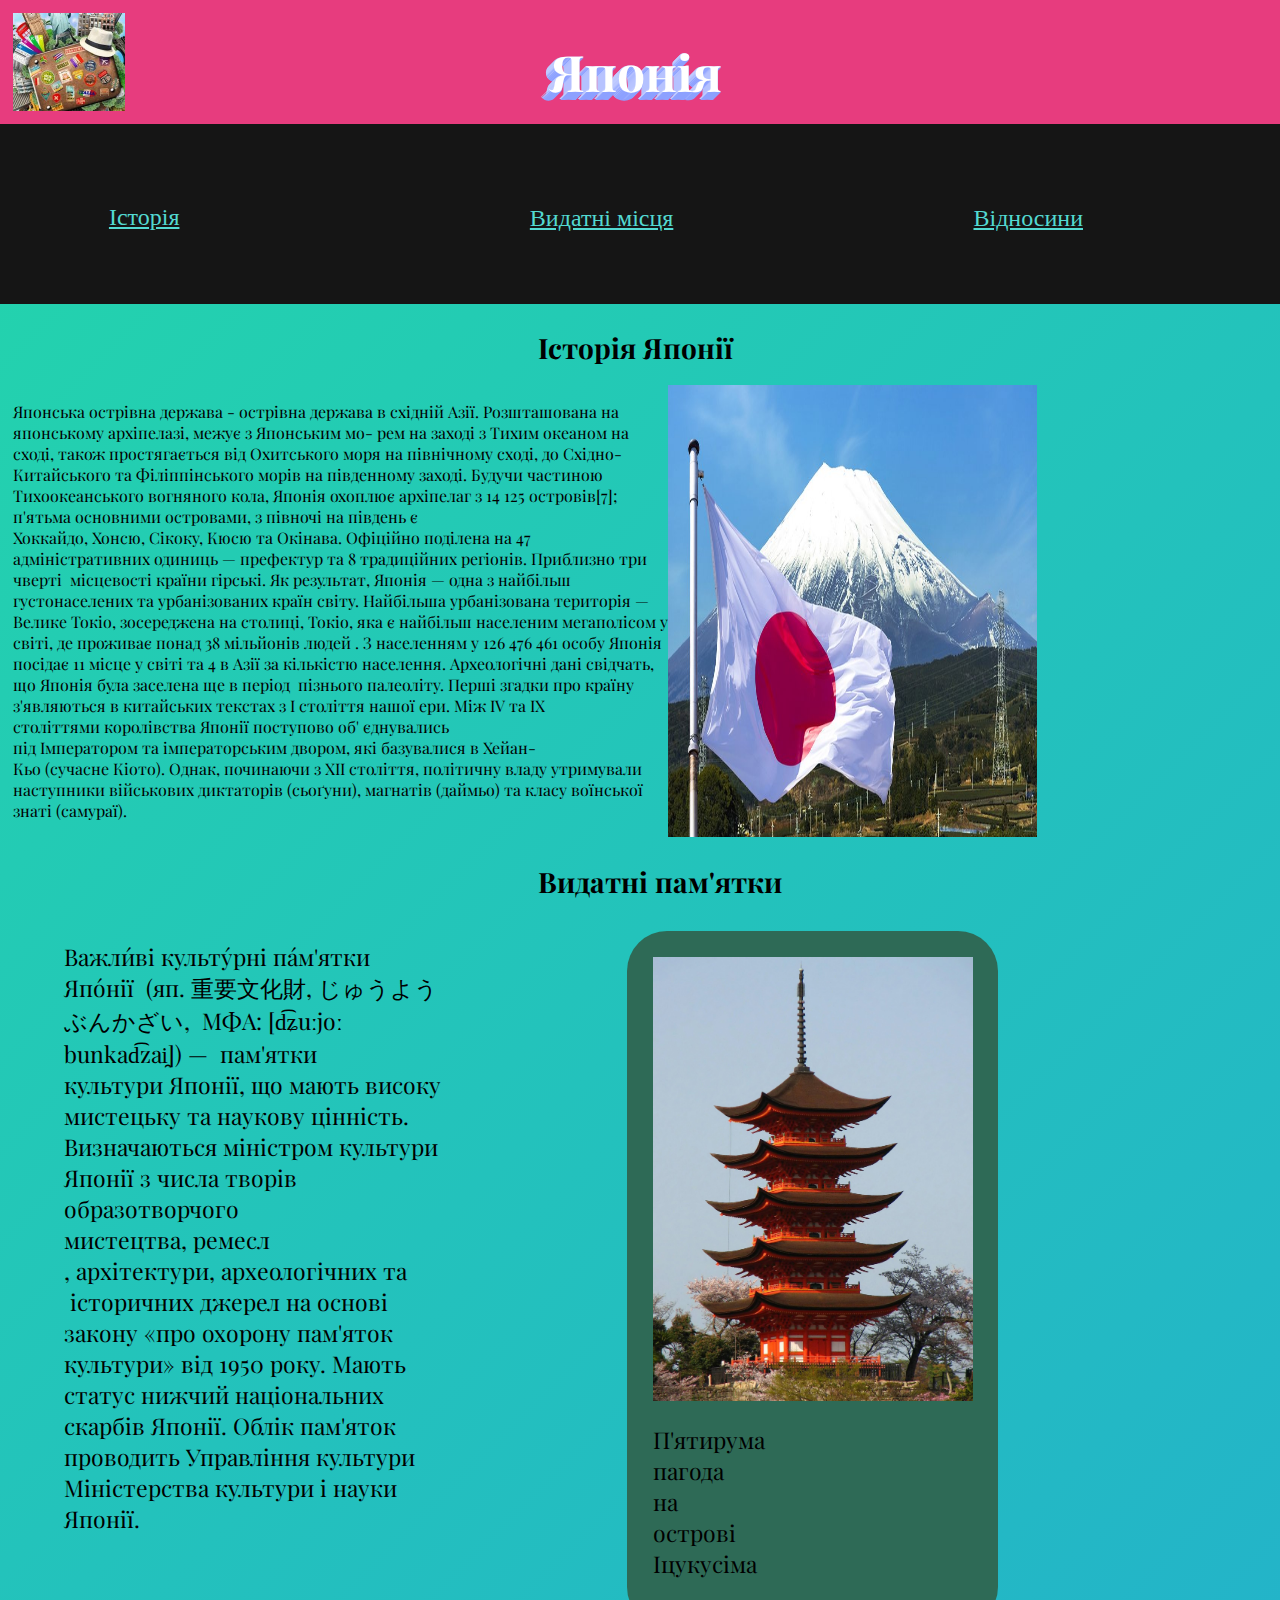
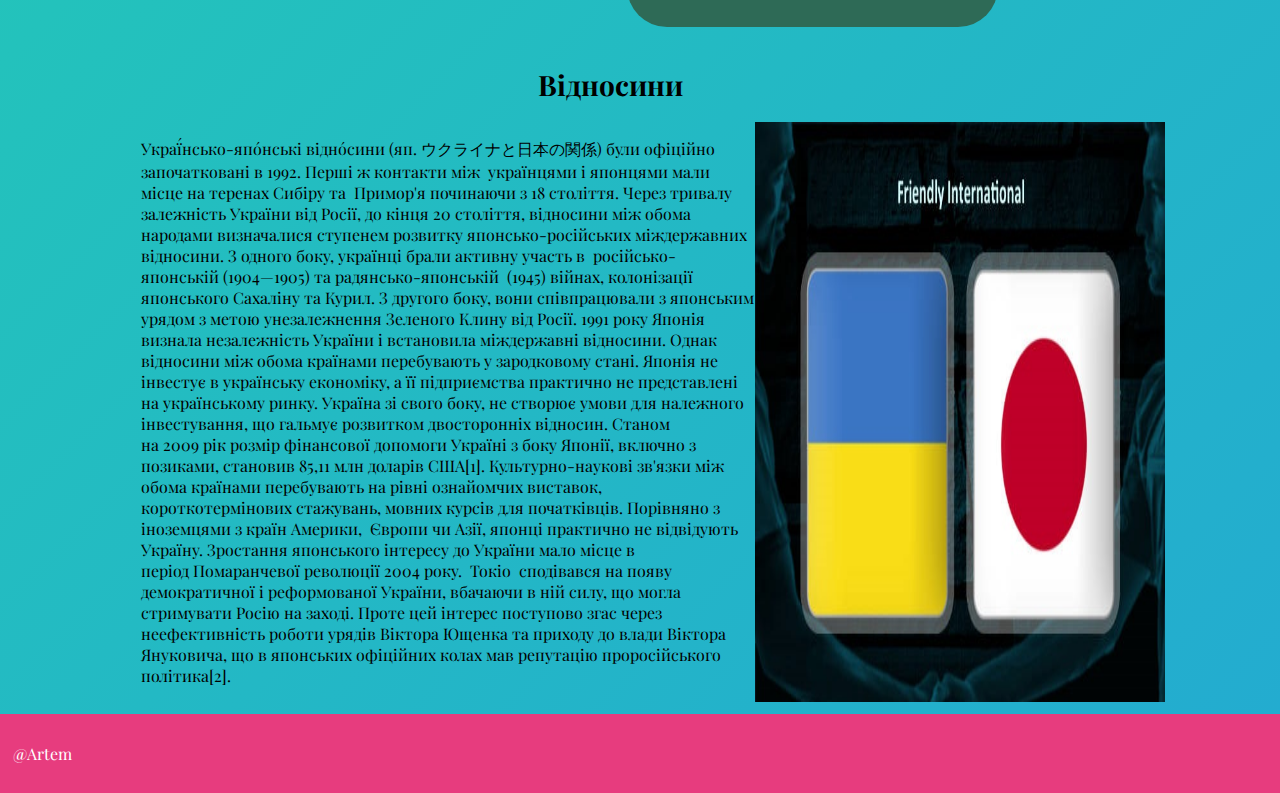
<file: index.html>
<html>
    <head>
        <link rel="preconnect" href="https://fonts.googleapis.com">
        <link rel="preconnect" href="https://fonts.gstatic.com" crossorigin>
        <link href="https://fonts.googleapis.com/css2?family=Playfair+Display:ital,wght@0,400..900;1,400..900&display=swap" rel="stylesheet">
        <title>Японія</title>
        <link rel="stylesheet" href="style.css">
        <link rel="icon" href="1jpj.gif">
    </head>
    <body>
        <header>
            <img src="2jpj.png">
            <h1>Японія</h1>
        </header>
        <nav>
            <div class="background-one">
                <div class="link-container">
                    <a class="link-one" href="history.html">Історія</a>
                </div>
              </div>
              <div class="background-two link-container">
                <a class="link-one" href="famousplace.html">Видатні місця</a>
              </div>
              <div class="background-three link-container">
                <a class="link-one" href="relation.html" class="relation">Відносини</a>
              </div>

        </nav>
        <main>
        <h1>Історія Японії</h1>
            <div>
            <p>Японська острівна держава - острівна держава в східній Азії. Розшташована на японському архіпелазі,
                 межує з Японським мо- рем на заході з Тихим океаном на сході, також простягається від Охитського моря
                  на північному сході, до Східно-Китайського та Філіппінського морів на південному заході. Будучи 
                  частиною Тихоокеанського вогняного кола, Японія охоплює архіпелаг з 14 125 островів[7]; п'ятьма 
                  основними островами, з півночі на південь є Хоккайдо, Хонсю, Сікоку, Кюсю та Окінава. Офіційно 
                  поділена на 47 адміністративних одиниць — префектур та 8 традиційних регіонів. Приблизно три чверті
                   місцевості країни гірські. Як результат, Японія — одна з найбільш густонаселених та урбанізованих 
                  країн світу. Найбільша урбанізована територія —  Велике Токіо, зосереджена на столиці, Токіо, яка 
                  є найбільш населеним мегаполісом у світі, де проживає понад 38 мільйонів людей . З населенням у 
                  126 476 461 особу Японія посідає 11 місце у світі та 4 в Азії за кількістю населення. Археологічні дані 
                  свідчать, що Японія була заселена ще в період  пізнього палеоліту. Перші згадки про країну з'являються
                   в китайських текстах з I століття нашої ери. Між IV та IX століттями королівства Японії поступово об'
                   єднувались під Імператором та імператорським двором, які базувалися в Хейан-Кьо (сучасне Кіото).
                    Однак, починаючи з XII століття, політичну владу утримували наступники військових диктаторів
                     (сьоґуни), магнатів (даймьо) та класу воїнської знаті (самураї).</p>
            <img src="3jpj.jpg">
        </div>
        <h1>Видатні пам'ятки</h1>
        <div class="memorial">
            <p>Важли́ві культу́рні па́м'ятки Япо́нії  (яп. 重要文化財, じゅうようぶんかざい,  МФА: [d͡ʑuːjoː bunkad͡zai̯]) —  
                пам'ятки культури Японії, що мають високу мистецьку та наукову цінність. Визначаються міністром культури 
                Японії з числа творів  образотворчого мистецтва, ремесл , архітектури, археологічних та  історичних джерел
                 на основі закону «про охорону пам'яток культури» від 1950 року. Мають статус нижчий національних скарбів 
                 Японії. Облік пам'яток проводить Управління культури  Міністерства культури і науки Японії.</p>
               <div>  <img src="4jpj.jpj.jpg"><p>П'ятирума пагода на острові Іцукусіма</p></div>
        </div>
        <h1>Відносини</h1>
        <div class="younger">
            <p>Украї́нсько-япо́нські відно́сини (яп. ウクライナと日本の関係) були офіційно започатковані в 1992. Перші ж 
                контакти між  українцями і японцями мали місце на теренах Сибіру та  Примор'я починаючи з 18 століття. 
                Через тривалу залежність України від Росії, до кінця 20 століття, відносини між обома народами 
                визначалися ступенем розвитку японсько-російських міждержавних відносини. З одного боку, українці 
                брали активну участь в  російсько-японській (1904—1905) та радянсько-японській  (1945) війнах, 
                колонізації японського Сахаліну та Курил. З другого боку, вони співпрацювали з японським урядом 
                з метою унезалежнення Зеленого Клину від Росії. 1991 року Японія визнала незалежність України і 
                встановила міждержавні відносини. Однак відносини між обома країнами перебувають у зародковому 
                стані. Японія не  інвестує в українську економіку, а її підприємства практично не представлені 
                на українському ринку. Україна зі свого боку, не створює умови для належного інвестування, що 
                гальмує розвитком двосторонніх відносин. Станом на 2009 рік розмір фінансової допомоги Україні з 
                боку Японії, включно з позиками, становив 85,11 млн доларів США[1]. Культурно-наукові зв'язки між 
                обома країнами перебувають на рівні ознайомчих виставок, короткотермінових стажувань, мовних курсів 
                для початківців. Порівняно з іноземцями з країн Америки,  Європи чи Азії, японці практично не відвідують 
                Україну. Зростання японського інтересу до України мало місце в період Помаранчевої революції 2004 року. 
                Токіо  сподівався на появу демократичної і реформованої України, вбачаючи в ній силу, що могла стримувати 
                Росію на заході. Проте цей інтерес поступово згас через неефективність роботи урядів Віктора Ющенка та 
                приходу до влади Віктора Януковича, що в японських офіційних колах мав репутацію проросійського 
                політика[2].</p>
            <img class="rel" src="5jpj.jpg">
        </div>
        </main>
        <footer>
            <p>@Artem</p>
        </footer>
    </body>
</html>
</file>
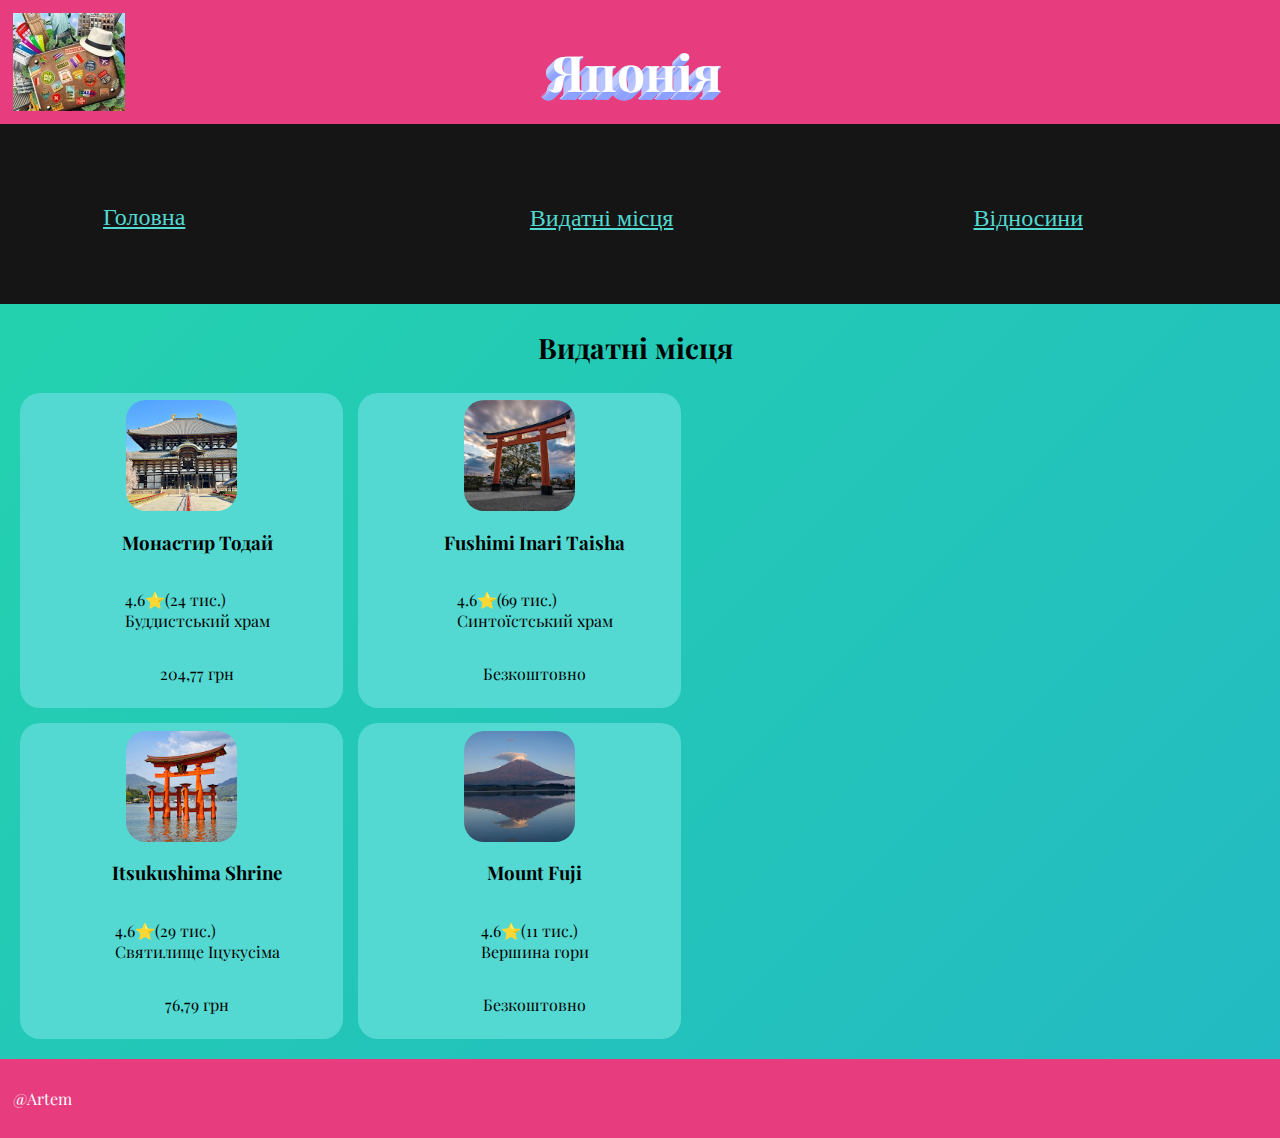
<file: famousplace.html>
<html>
    <head>
        <link rel="preconnect" href="https://fonts.googleapis.com">
        <link rel="preconnect" href="https://fonts.gstatic.com" crossorigin>
        <link href="https://fonts.googleapis.com/css2?family=Playfair+Display:ital,wght@0,400..900;1,400..900&display=swap" rel="stylesheet">
        <title>Японія</title>
        <link rel="stylesheet" href="style.css">
        <link rel="icon" href="1jpj.gif">
    </head>
    <body>
        <header>
            <img src="2jpj.png">
            <h1>Японія</h1>
        </header>
        <nav>
            <div class="background-one">
                <div class="link-container">
                    <a class="link-one" href="index.html">Головна</a>
                </div>
              </div>
              <div class="background-two link-container">
                <a class="link-one" href="history.html">Видатні місця</a>
              </div>
              <div class="background-three link-container">
                <a class="link-one" href="relation.html" class="relation">Відносини</a>
              </div>
              
        </nav>
        <main>
            <h1>Видатні місця</h1>
            <div class="main">
                <div class="picture1" id="picture1">
                    <img src="p1.jpg" alt="">
                    <h3>Монастир Тодай</h3>
                    <p class="text2" style=" background-color: none;">4.6⭐(24 тис.)<br>Буддистський храм</p>
                    <p class="text3">204,77 грн</p>
                </div>
          
                <div class="info1" id="info1">
                    <h1>Монастир Тодай</h1>
                    <div>
                    <img src="p1.2.JPG">
                    <img src="p1.3.jpg">
                    </div>
                    <p>Буддійський храм з однією з найбільших бронзових статуй Будди в Японії, побудований у середині 700-х років.</p>
                    <a href="https://uk.wikipedia.org/wiki/%D0%9C%D0%BE%D0%BD%D0%B0%D1%81%D1%82%D0%B8%D1%80_%D0%A2%D0%BE%D0%B4%D0%B0%D0%B9"><img src="p2.1.png" alt="">Більш детально читай тут</a>
                </div>
                <div class="picture2" id="picture2">
                    <img src="p2.jpg" alt="">
                    <h3>Fushimi Inari Taisha</h3>
                    <p class="text2">4.6⭐(69 тис.)<br>Синтоїстський храм</p>
                    <p class="text3">Безкоштовно</p>
                </div>
                <div class="info2" id="info2">
                    <h1>Fushimi Inari Taisha</h1>
                    <div>
                    <img src="p1.4.jpg">
                    <img src="p1.5.jfif">
                    </div>
                    <p>Название происходит от местности Фусими, названной в честь одноимённой горы и расположенной южнее средневекового Киото.</p>
                    <a href="https://ru.wikipedia.org/wiki/%D0%A4%D1%83%D1%81%D0%B8%D0%BC%D0%B8-%D0%98%D0%BD%D0%B0%D1%80%D0%B8-%D1%82%D0%B0%D0%B9%D1%81%D1%8F"><img src="p2.1.png" alt="">Більш детально читай тут</a>
                </div>
                <div class="picture3"  id="picture3">
                    <img src="p3.jpg" alt="">
                    <h3>Itsukushima Shrine</h3>
                    <p class="text2">4.6⭐(29 тис.)<br>Святилище Іцукусіма</p>
                    <p class="text3">76,79 грн</p>
                </div>
                <div class="info3" id="info3">
                    <h1>Itsukushima Shrine</h1>
                    <div>
                    <img src="p1.6.jpg">
                    <img src="p1.7.jpg">
                    </div>
                    <p>Храм Ицукусима (厳島神社, Ицукусима-дзиндзя ) — синтоистский храм на острове Ицукусима (в народе известный как Миядзима), наиболее известный своими «плавающими» тории .</p>
                    <a href="https://en.wikipedia.org/wiki/Itsukushima_Shrine"><img src="p2.1.png" alt="">Більш детально читай тут</a>
                </div>
                <div class="picture4" id="picture4">
                    <img src="p4.jpg" alt="">
                    <h3>Mount Fuji</h3>
                    <p class="text2">4.6⭐(11 тис.)<br>Вершина гори</p>
                    <p class="text3">Безкоштовно</p>
                </div>
                <div class="info4" id="info4">
                    <h1>Mount Fuji</h1>
                    <div>
                    <img src="p1.8.jfif">
                    <img src="p1.9.webp">
                    </div>
                    <p>Гора Фудзи (富士山, Фудзисан , японский: [ɸɯꜜ(d)ʑisaɴ] ⓘ )— действующийстратовулкан,расположенный 
                    наяпонскомостровеХонсю, с высотой вершины 3776,24 м (12 389 футов 3 дюйма).</p>
                    <a href="https://en.wikipedia.org/wiki/Itsukushima_Shrine"><img src="p2.1.png" alt="">Більш детально читай тут</a>
                </div>
            </div>
            
        </main>
        <footer>
            <p>@Artem</p>
        </footer>
    </body>
</html>
</file>
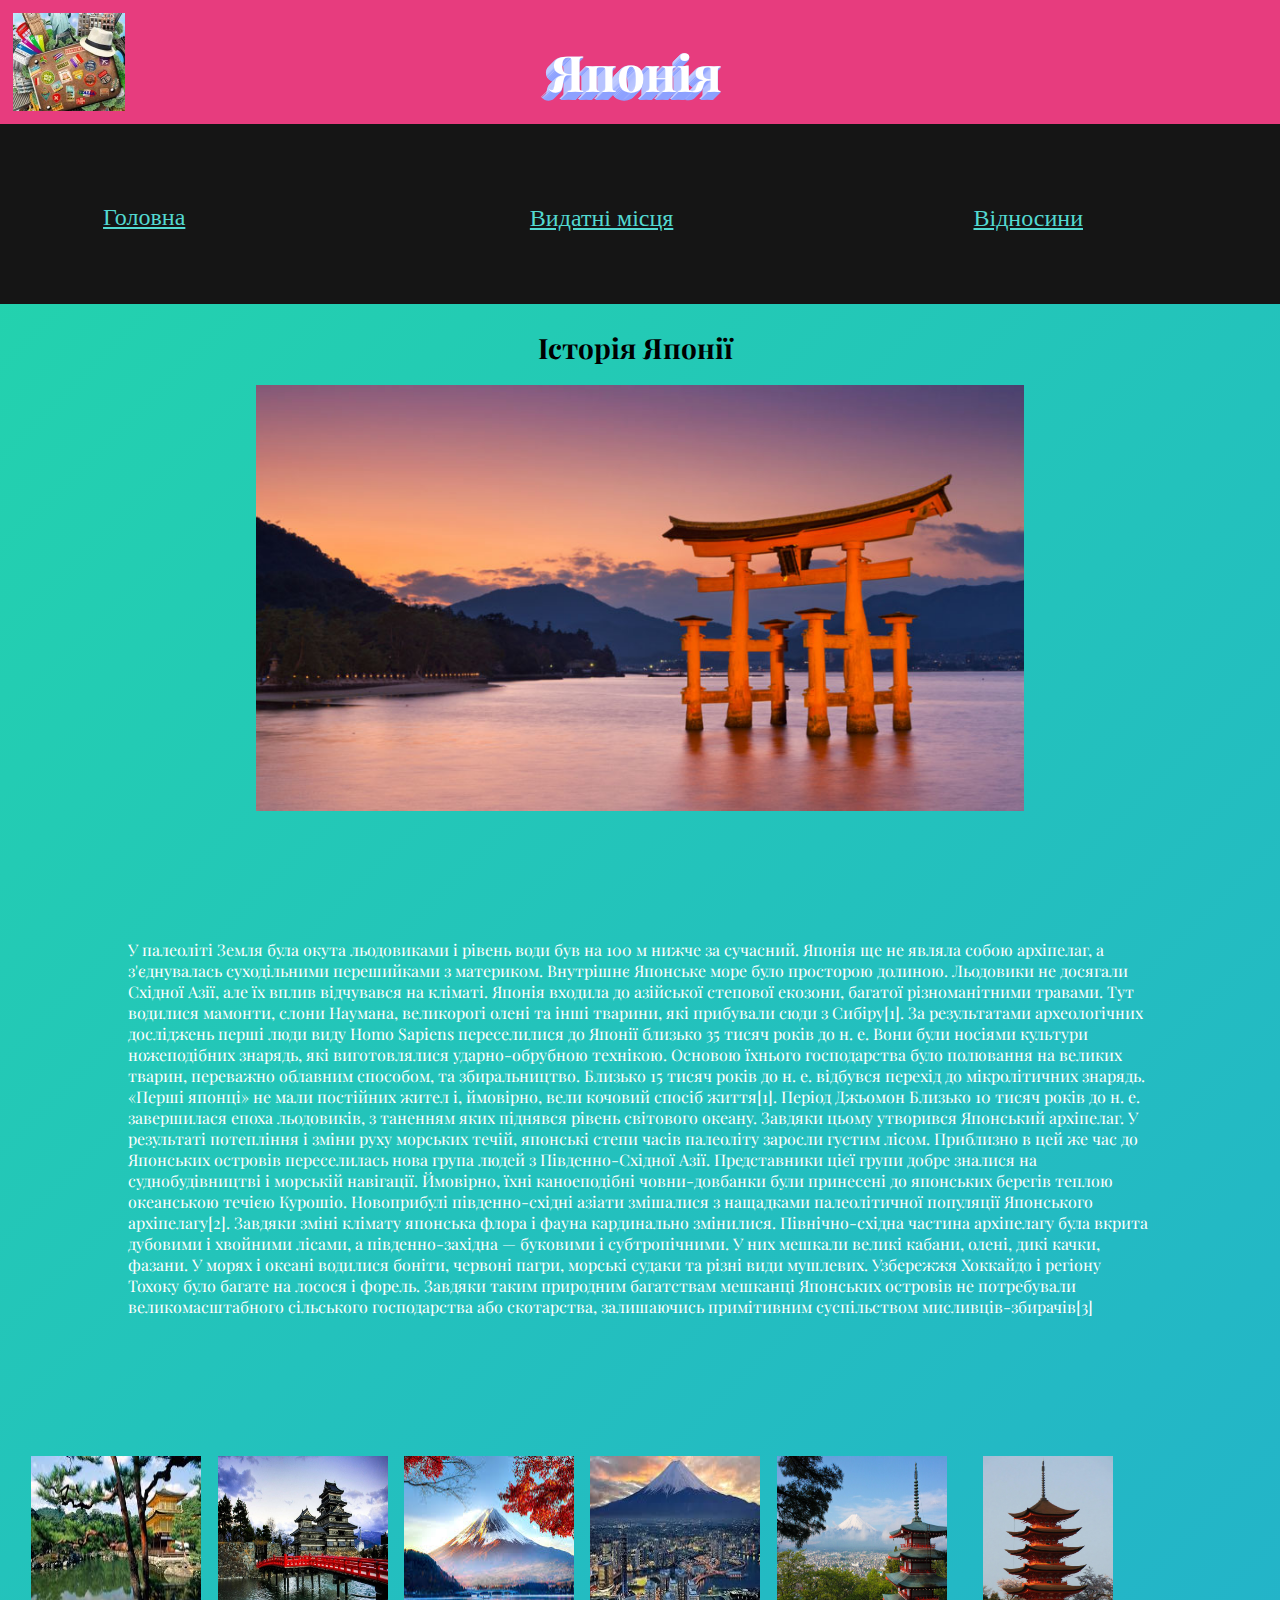
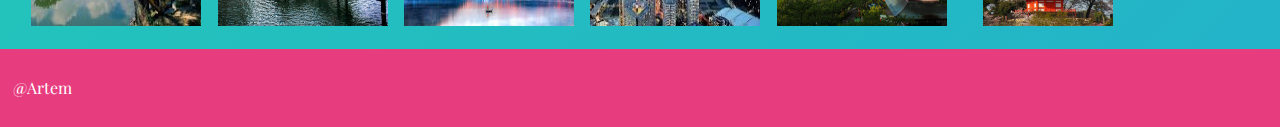
<file: history.html>
<html>
    <head>
        <link rel="preconnect" href="https://fonts.googleapis.com">
        <link rel="preconnect" href="https://fonts.gstatic.com" crossorigin>
        <link href="https://fonts.googleapis.com/css2?family=Playfair+Display:ital,wght@0,400..900;1,400..900&display=swap" rel="stylesheet">
        <title>Японія</title>
        <link rel="stylesheet" href="style.css">
        <link rel="icon" href="1jpj.gif">
    </head>
    <body>
        <header>
            <img src="2jpj.png">
            <h1>Японія</h1>
        </header>
        <nav>
            <div class="background-one">
                <div class="link-container">
                    <a class="link-one" href="index.html">Головна</a>
                </div>
              </div>
              <div class="background-two link-container">
                <a class="link-one" href="famousplace.html">Видатні місця</a>
              </div>
              <div class="background-three link-container">
                <a class="link-one" href="relation.html" class="relation">Відносини</a>
              </div>



        </nav>
        <main>
            <h1>Історія Японії</h1>
            <img  class="img-his" src="6jpj.jpg">
            
            <p class="text">У палеоліті Земля була окута льодовиками і рівень води був на 100 м нижче за сучасний. Японія ще не являла 
                собою архіпелаг, а з'єднувалась суходільними перешийками з материком. Внутрішнє Японське море було 
                просторою долиною. Льодовики не досягали Східної Азії, але їх вплив відчувався на кліматі. Японія 
                входила до азійської степової екозони, багатої різноманітними травами. Тут водилися мамонти, слони 
                Наумана, великорогі олені та інші тварини, які прибували сюди з Сибіру[1].

                За результатами археологічних досліджень перші люди виду Homo Sapiens переселилися до Японії близько 35 
                тисяч років до н. е. Вони були носіями культури ножеподібних знарядь, які виготовлялися ударно-обрубною 
                технікою. Основою їхнього господарства було полювання на великих тварин, переважно облавним способом, та 
                збиральництво. Близько 15 тисяч років до н. е. відбувся перехід до мікролітичних знарядь. «Перші японці» 
                не мали постійних жител і, ймовірно, вели кочовий спосіб життя[1].
                
                Період Джьомон
                Близько 10 тисяч років до н. е. завершилася епоха льодовиків, з таненням яких піднявся рівень світового
                 океану. Завдяки цьому утворився Японський архіпелаг. У результаті потепління і зміни руху морських течій,
                  японські степи часів палеоліту заросли густим лісом. Приблизно в цей же час до Японських островів 
                  переселилась нова група людей з Південно-Східної Азії. Представники цієї групи добре зналися на 
                  суднобудівництві і морській навігації. Ймовірно, їхні каноеподібні човни-довбанки були принесені
                   до японських берегів теплою океанською течією Курошіо. Новоприбулі південно-східні азіати змішалися 
                   з нащадками палеолітичної популяції Японського архіпелагу[2].
                
                Завдяки зміні клімату японська флора і фауна кардинально змінилися. Північно-східна частина архіпелагу 
                була вкрита дубовими і хвойними лісами, а південно-західна — буковими і субтропічними. У них мешкали 
                великі кабани, олені, дикі качки, фазани. У морях і океані водилися боніти, червоні пагри, морські 
                судаки та різні види мушлевих. Узбережжя Хоккайдо і регіону Тохоку було багате на лосося і форель.
                 Завдяки таким природним багатствам мешканці Японських островів не потребували великомасштабного 
                 сільського господарства або скотарства, залишаючись примітивним суспільством мисливців-збирачів[3]</p>
                 <div class="brand-parent">
                    
                    <div class='brands brands-carousel' id="brands-carousel2">
                        <div class='slide-content'>
                            <img src="images (1).jfif" alt="">
                        </div>
                        <div class='slide-content'>
                            <img src="7jpj.jpg" alt="">
                        </div>
                        <div class='slide-content'>
                            <img src="images (2).jfif" alt="">
                        </div>
                        <div class='slide-content'>
                            <img src="images.jfif" alt="">
                        </div>
                        <div class='slide-content'>
                            <img src="Japonia-zwiedzanie-Japonii-luksusowe-wycieczki-do-Japonii-co-warto-zwiedzic-w-Japonii-ekskluzywne-wakacje-w-Japonii-1-scaled-1-1536x1024.jpg" alt="">
                        </div>
                        <div class='slide-content'>
                            <img src="4jpj.jpj.jpg" alt="">
                        </div>            
                    </div>
                </div>
        </main>
        <footer>
            <p>@Artem</p>
        </footer>
    </body>
</html>
</file>
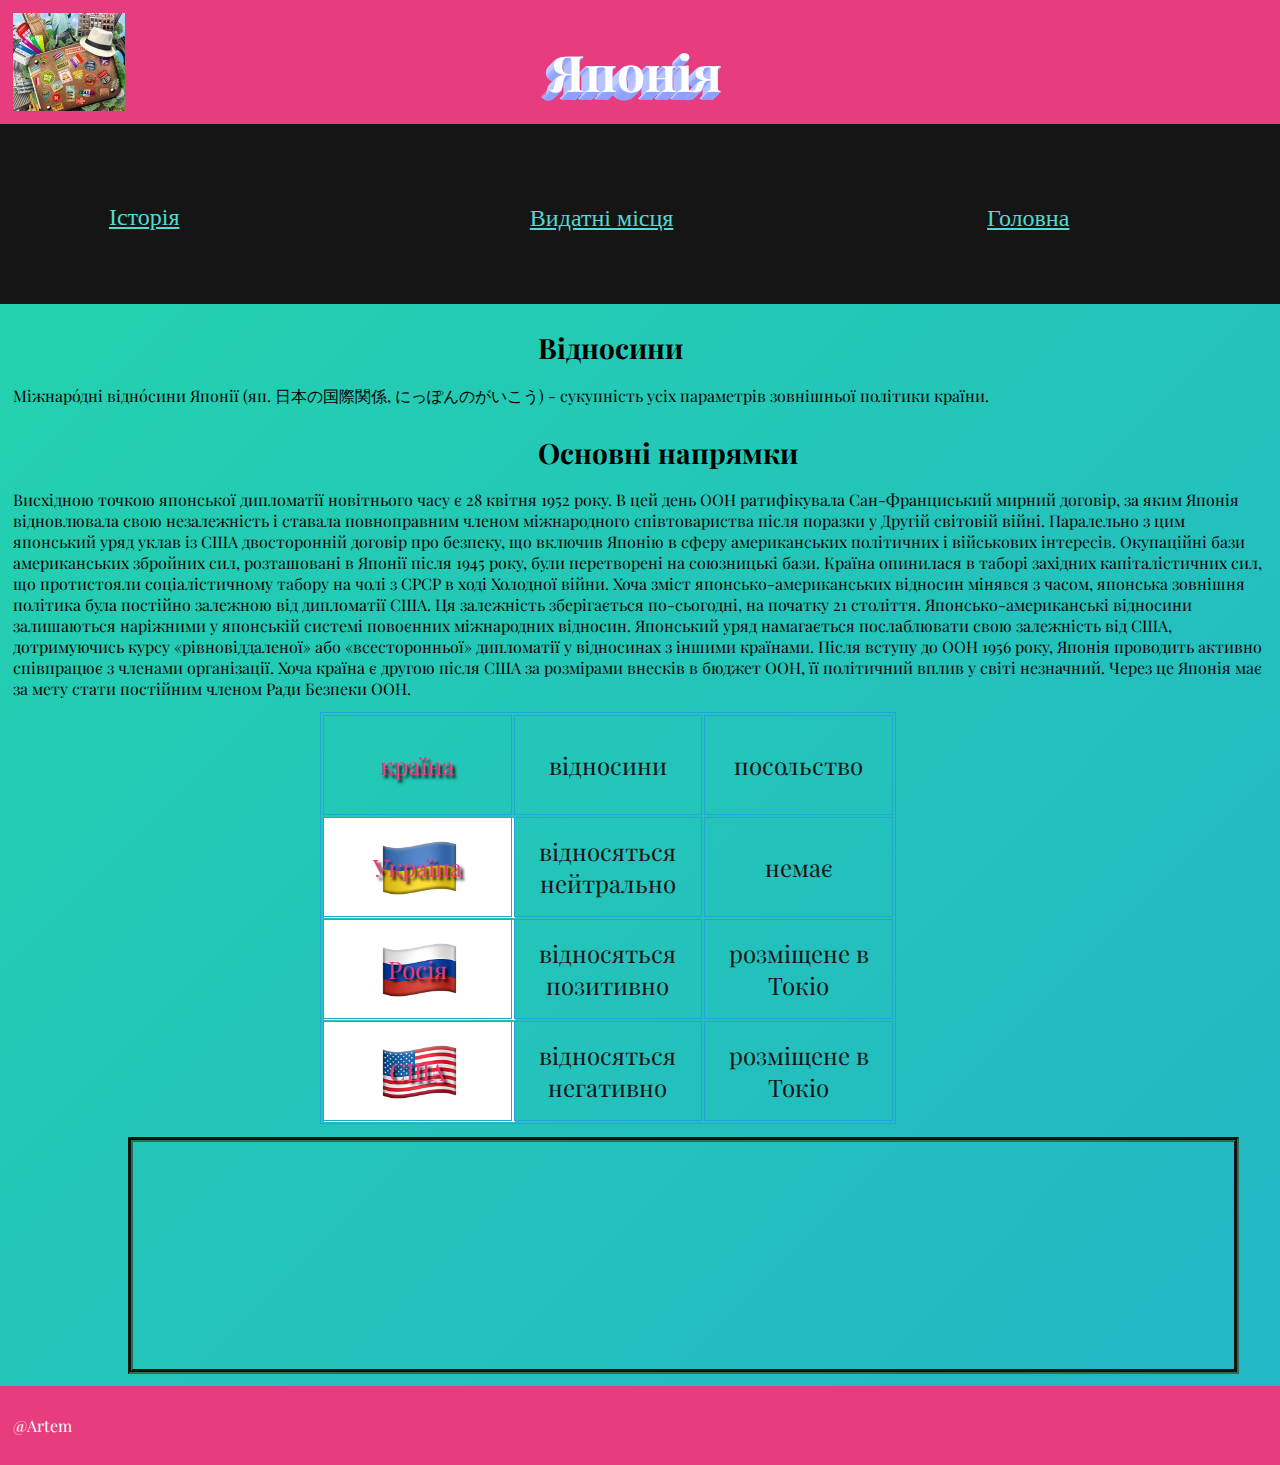
<file: relation.html>
<html>
    <head>
        <link rel="preconnect" href="https://fonts.googleapis.com">
        <link rel="preconnect" href="https://fonts.gstatic.com" crossorigin>
        <link href="https://fonts.googleapis.com/css2?family=Playfair+Display:ital,wght@0,400..900;1,400..900&display=swap" rel="stylesheet">
        <title>Японія</title>
        <link rel="stylesheet" href="style.css">
        <link rel="icon" href="1jpj.gif">
    </head>
    <body>
        <header>
            <img src="2jpj.png">
            <h1>Японія</h1>
        </header>
        <nav>
            <div class="background-one">
                <div class="link-container">
                    <a class="link-one" href="history.html">Історія</a>
                </div>
              </div>
              <div class="background-two link-container">
                <a class="link-one" href="famousplace.html">Видатні місця</a>
              </div>
              <div class="background-three link-container">
                <a class="link-one" href="index.html" class="relation">Головна</a>
              </div>

        </nav>
        <main>
       <h1>Відносини</h1>
       <p class="text4">Міжнаро́дні відно́сини Японії (яп. 日本の国際関係, にっぽんのがいこう) - сукупність усіх параметрів зовнішньої політики країни.</p>
       <h1>Основні напрямки</h1>
       <p class="text4">Висхідною точкою японської дипломатії новітнього часу є 28 квітня 1952 року. В цей день ООН ратифікувала Сан-Франциський мирний 
        договір, за яким Японія відновлювала свою незалежність і ставала повноправним членом міжнародного співтовариства після поразки у 
        Другій світовій війні. Паралельно з цим японський уряд уклав із США двосторонній договір про безпеку, що включив Японію в сферу 
        американських політичних і військових інтересів. Окупаційні бази американських збройних сил, розташовані в Японії після 1945 року, 
        були перетворені на союзницькі бази. Країна опинилася в таборі західних капіталістичних сил, що протистояли соціалістичному табору
         на чолі з СРСР в ході Холодної війни. Хоча зміст японсько-американських відносин мінявся з часом, японська зовнішня політика була 
         постійно залежною від дипломатії США. Ця залежність зберігається по-сьогодні, на початку 21 століття.

        Японсько-американські відносини залишаються наріжними у японській системі повоєнних міжнародних відносин. Японський уряд намагається 
        послаблювати свою залежність від США, дотримуючись курсу «рівновіддаленої» або «всесторонньої» дипломатії у відносинах з іншими 
        країнами. Після вступу до ООН 1956 року, Японія проводить активно співпрацює з членами організації. Хоча країна є другою після 
        США за розмірами внесків в бюджет ООН, її політичний вплив у світі незначний. Через це Японія має за мету стати постійним 
        членом Ради Безпеки ООН.</p>
        <table>
            <tr>
                <td>країна</td>
                <td>відносини</td>
                <td>посольство</td>
            </tr>
            <tr>
                <td>Україна <img src="ukraine.webp"></td>
                <td>відносяться нейтрально</td>
                <td>немає</td>
            </tr>
            <tr>
                <td>Росія<img src="russia.webp"></td>
                <td>відносяться позитивно</td>
                <td>розміщене в Токіо</td>
            </tr>
            <tr>
                <td>США<img src="united-states.webp"></td>
                <td>відносяться негативно</td>
                <td>розміщене в Токіо</td>
            </tr>
        </table>
        <div class="videos">
            <iframe  src="https://www.youtube.com/embed/LX3MOlUlHlA" frameborder="0" ></iframe>
            <iframe  src="https://www.youtube.com/embed/-L_HWuicjfs" frameborder="0"; ></iframe>
            <iframe  src="https://www.youtube.com/embed/l3nMLnCZ-0A" frameborder="0"></iframe>
        </div>
        </main>
        <footer>
            <p>@Artem</p>
        </footer>
    </body>
</html>
</file>
<file: style.css>
body {
    margin:0%;
    background-color: #9ABAB0;
    font-family: "Playfair Display";
    width:100%;
}
main{
  width: 100%;
}
header, footer {
    background-color:#e73c7e;
    width: 98%;
    display: flex;
    padding: 1%;
    color:white;
    position: relative;
}

header h1 {
    position: absolute;
   
    font-size: 50px;
    text-shadow: 0 1px #8da1ff, -1px 0 #c0cbff, -1px 2px #8da1ff, -2px 1px #c0cbff,
            -2px 3px #8da1ff, -3px 2px #c0cbff, -3px 4px #8da1ff, -4px 3px #c0cbff,
            -4px 5px #8da1ff, -5px 4px #c0cbff, -5px 6px #8da1ff, -6px 5px #c0cbff,
            -6px 7px #8da1ff, -7px 6px #c0cbff, -7px 8px #8da1ff, -8px 7px #c0cbff;
       
}
/* nav{
    display: flex;
    justify-content: space-evenly;
}
nav a{
    background-color: #2E6A56;
    text-decoration:none;
    border-radius:35%;
    margin:3%;
    color:white;
    padding: 1%;
    box-shadow: 3px 3px 3px black;
    width: 10%;
    text-align: center;
}

nav a:focus {
    box-shadow:inset 3px 3px 3px black;
} */

.relation {
    background-color: white;
    text-decoration:none;
    border-radius:35%;
    margin:3%;
    color: #2E6A56;
    padding: 1%;
    border: 3px solid #2E6A56; 
}

div h1 {
    margin-left:42%;
    font-size: 28px;
    margin-top:2%;
}



div {
    display: flex;
    width: 80%;
    margin:1%;
 
}
div img {
    width: 36%;
}

h1 {
    margin-left:42%;
    font-size: 28px;
    margin-top:2%;
}

.memorial {
    display: flex;
    justify-content: space-evenly;
    width: 100%;
    position: relative;
    left:-9%;
}
.memorial p{
    width: 30%;
    font-size:23px;
    border-radius:40px;
}

.memorial img {
    width:100%;
    height:60%;
}
.memorial div{
    width: 25%;
    display: flex;
    flex-direction: column;
    background-color: #2E6A56;
    padding: 2%;
    text-align: centre;
    font-size:23px;
    height:90%;
    border-radius:40px;
}

.younger {
    display: flex;
    width: 80%;
  
    position: relative;
    left: 10%;
    margin: 1%;
}

.img-his {
    width:60%;
    padding-left: 20%;
    padding-right: 20%;
}

.text {
    margin:10%;
    width:80%;
    background-color:none;
    color:white;
        
}
/* background */
html, body {
    width: 100%;
    height:100%;
  }
  
  body {
      background: linear-gradient(-45deg, #ee7752, #e73c7e, #23a6d5, #23d5ab);
      background-size: 400% 800%;
      animation: gradient 15s ease infinite;
  }
  
  @keyframes gradient {
      0% {
          background-position: 0% 50%;
      }
      50% {
          background-position: 100% 50%;
      }
      100% {
          background-position: 0% 50%;
      }
  }
/*  */
/*  slider*/
.brand-parent {
    display: flex;
    display: -webkit-flex;
    flex-wrap: nowrap;
    -webkit-flex-wrap: nowrap;
    align-items: center;
    -webkit-align-items: center;
}
.brands-carousel {
    height: 170px;
    display: flex;
    display: -webkit-flex;
    flex-wrap: nowrap;
    align-items: center;
    -webkit-align-items: center;
    animation: animate 10s linear infinite;
}
.brands-carousel .slide-content {
    height: 100%;
    flex: 0 0 auto;
    display: flex;
    align-items: center;
    justify-content: center;
    width: 170px;
}
.brands-carousel .slide-content img {
    height: 100%;
    display: flex;
    display: -webkit-flex;
    align-items: center;
    -webkit-align-items: center;
    justify-content: center;
    -webkit-justify-content: center;
    white-space: nowrap;
    color: #808080;
    text-transform: uppercase;
    padding: 20px;
    width: 100%;
    transition: all .3s ease-in-out 0s;
}
.brands-carousel .slide-content a:hover, .brands-carousel .slide-content a:active {
    box-shadow: 0 0 25px rgba(0,0,0,.15);
}

@keyframes animate {
    0% {
        transform: translate3d(0, 0,0);
    }
    100% {
        transform: translate3d(-100%, 0, 0);
    }
}
@-webkit-keyframes animate {
    0% {
        transform: translate3d(0, 0,0);
    }
    100% {
        transform: translate3d(-100%, 0, 0);
    }
}
/*  */
/* nav */
nav {
    margin: 0;
    height: 20vh;
    display: grid;
    grid-template-columns: repeat(3, 1fr);
    grid-template-rows: 1fr;
    background-color: #151515;
  }

  
  .link-container {
    display: flex;
    flex-direction: column;
    justify-content: center;
    align-items: center;
    height: 100%;
    position: relative;
    z-index: 0;
  }
  
  a {
    font-family: "Bungee", cursive;
    font-size: 1.5em;
  }
  
  .link-one {
    color: #53d9d1;
    transition: color 1s cubic-bezier(0.32, 0, 0.67, 0);
    line-height: 1em;
  }
  
  .link-one:hover {
    color: #111;
    transition: color 1s cubic-bezier(0.33, 1, 0.68, 1);
  
    /* Thanks Chris Coyier, you got my back always. https://css-tricks.com/different-transitions-for-hover-on-hover-off/ */
  }
  
  .link-one::before {
    content: "";
    position: absolute;
    z-index: -1;
    width: 100%;
    height: 100%;
    top: 0;
    right: 0;
    background-color: #53d9d1;
  
    clip-path: circle(0% at 50% calc(50%));
    transition: clip-path 1s cubic-bezier(0.65, 0, 0.35, 1);
  }
  
  .link-one:hover::before {
    clip-path: circle(100% at 50% 50%);
  }
  
  .link-one::after {
    content: "";
    position: absolute;
    z-index: -1;
    width: 100%;
    height: 100%;
    top: 0;
    right: 0;
    background-color: #151515;
  
    clip-path: polygon(
      40% 0%,
      60% 0%,
      60% 0%,
      40% 0%,
      40% 100%,
      60% 100%,
      60% 100%,
      40% 100%
    );
  
    /*
    Didn't look consistently awesome enough
    across different viewing widths.
    clip-path: polygon(
      50% 50%,
      50% 50%,
      50% 50%,
      50% 50%,
      50% 50%,
      50% 50%,
      50% 50%,
      50% 50%,
      50% 50%,
      50% 50%,
      50% 50%,
      50% 50%,
      50% 50%,
      50% 50%,
      50% 50%,
      50% 50%,
      50% 50%,
      50% 50%,
      50% 50%,
      50% 50%,
      50% 50%,
      50% 50%
    );
    */
    transition: clip-path 1s cubic-bezier(0.65, 0, 0.35, 1);
  }
  
  .link-one:hover::after {
    /*
    clip-path: polygon(
      20% 45%,
      10% 40%,
      30% 30%,
      40% 35%,
      60% 35%,
      70% 30%,
      90% 40%,
      80% 45%,
      60% 35%,
      40% 35%,
      20% 45%,
      20% 55%,
      10% 60%,
      30% 70%,
      40% 65%,
      60% 65%,
      70% 70%,
      90% 60%,
      80% 55%,
      60% 65%,
      40% 65%,
      20% 55%
    );
    */
    clip-path: polygon(
      40% 10%,
      60% 10%,
      60% 35%,
      40% 35%,
      40% 90%,
      60% 90%,
      60% 65%,
      40% 65%
    );
  }
  
  .link-two {
    color: #f27b9b;
    transition: color 1s cubic-bezier(0.32, 0, 0.67, 0);
  }
  
  .link-two:hover {
    color: #111;
    transition: color 1s cubic-bezier(0.33, 1, 0.68, 1);
  }
  
  .link-two::before {
    content: "";
    position: absolute;
    z-index: -2;
    width: 100%;
    height: 100%;
    top: 0;
    right: 0;
    clip-path: polygon(
      0% -20%,
      100% -30%,
      100% -10%,
      0% 0%,
      0% 130%,
      100% 120%,
      100% 100%,
      0% 110%
    );
    background-color: #f27b9b;
  
    transition: clip-path 1s cubic-bezier(0.25, 1, 0.5, 1);
  }
  
  .link-two:hover::before {
    clip-path: polygon(
      0% 10%,
      100% 0%,
      100% 20%,
      0% 30%,
      0% 100%,
      100% 90%,
      100% 70%,
      0% 80%
    );
  }
  
  .link-two::after {
    content: "";
    position: absolute;
    z-index: -1;
    width: 5ch;
    height: 5ch;
    top: 50%;
    right: 50%;
    transform: translate(50%, -50%) rotate(0deg) scale(0);
    transition: transform 1s ease;
  
    background-color: #f27b9b;
  }
  
  .link-two:hover::after {
    transform: translate(50%, -50%) rotate(135deg) scale(1);
  }
  
  .link-three {
    color: #eb7132;
  }
  
  .link-three::after {
    content: "";
    position: absolute;
    z-index: 2;
    width: 50%;
    height: 100%;
    top: 0%;
    left: 0%;
    transform: translate(0, -50%) scaleY(0);
    transition: transform 1s ease;
    mix-blend-mode: difference;
  
    clip-path: polygon(
      20% 60%,
      100% 60%,
      100% 40%,
      20% 40%,
      20% 0%,
      60% 0%,
      60% 20%,
      20% 20%
    );
  
    background-color: #eb7132;
  }
  
  .link-three:hover::after {
    transform: translate(0, 0%) scaleY(1);
  }
  
  .link-three::before {
    content: "";
    position: absolute;
    z-index: 2;
    width: 50%;
    height: 100%;
    bottom: 0%;
    right: 0%;
    transform: translate(0, 50%) scaleY(0);
    transition: transform 1s ease;
    mix-blend-mode: difference;
  
    clip-path: polygon(
      80% 40%,
      0% 40%,
      0% 60%,
      80% 60%,
      80% 100%,
      40% 100%,
      40% 80%,
      80% 80%
    );
  
    background-color: #eb7132;
  }
  
  .link-three:hover::before {
    transform: translate(0%, 0%) scaleY(1);
  }
/*  */
.main{
    width: 60%;
    display: flex;
    flex-wrap: wrap;
}
.picture1,.picture2, .picture3, .picture4 {
    background-color: none;
    display: flex;
    flex-direction: column;
    background-color: #53d9d1;
    width: 40%;
    align-items: center;
    border-radius: 20px;
    padding: 1%;
}
.picture1 img, .picture2 img,.picture3 img,.picture4 img{
    border-radius: 20px;
}

 .picture1 h3,.picture2 h3,.picture3 h3,.picture4 h3{
    margin-left: 10%;
}

.text2 {
    margin-left: 10%;
}

.text3 {
    margin-left: 10%;
}

.info1,.info2,.info3,.info4 {
  
  top:20%;
  bottom: 10%;
  width: 3%;
  position: fixed;
  left:59%;
  display: none;
  flex-direction: column;
  align-items: center;
  text-align: center;

 
}
#picture1:hover + #info1, #picture2:hover + #info2, #picture3:hover + #info3, #picture4:hover + #info4{
  display: flex;
  width: 39%;
  transition: 2s;
}
#info1:hover{
  display: flex;
}

.info1 img, .info2 img, .info3 img, .info4 img {
  width:48%;
}

.info1 div, .info2 div, .info3 div, .info4 div{
  display: flex;
}

.info1 h1,.info2 h1 ,.info3 h1 ,.info4 h1  {
  margin-left:0;
}
.info1 a,.info2 a,.info3 a,.info4 a{
  width: 80%;
  display: flex;
  text-decoration: none;
  color:black;
}

.info1 a img, .info2 a img, .info3 a img, .info4 a img {
  width:15%;
  position: relative;
  top:-20%;
}

table {
  border:1px solid #23a6d5;
  width: 45%;
  margin-left: 25%;
  font-size: 24px;
  text-align: center;
  position: relative;
  color: #151515;
}

td {
  border:1px solid #23a6d5;
  width: 33%;
  position: relative;
}

tr {
  border:1px solid #23a6d5;
  height: 100px;
  position: relative;
}

table img {
 height: 100px;
  position:absolute;
  top:0;
  left: 0;
  z-index: -1;
}

td:first-child {
  color:#e73c7e;
  text-shadow: 3px 3px 3px black;
}

.text4 {
  margin: 1%;
}

.videos {
  display: flex;
  width:80%;
  margin-left: 10%;
  padding: 3%;
  justify-content: space-evenly;
  border:#2E6A56 5px groove;
}

.videos iframe:hover {
  transform: scale(2);
  transition: 2s;
  margin-bottom: 5%;

}
.rel{
  width: 40%;
  height: auto;
}
</file>
